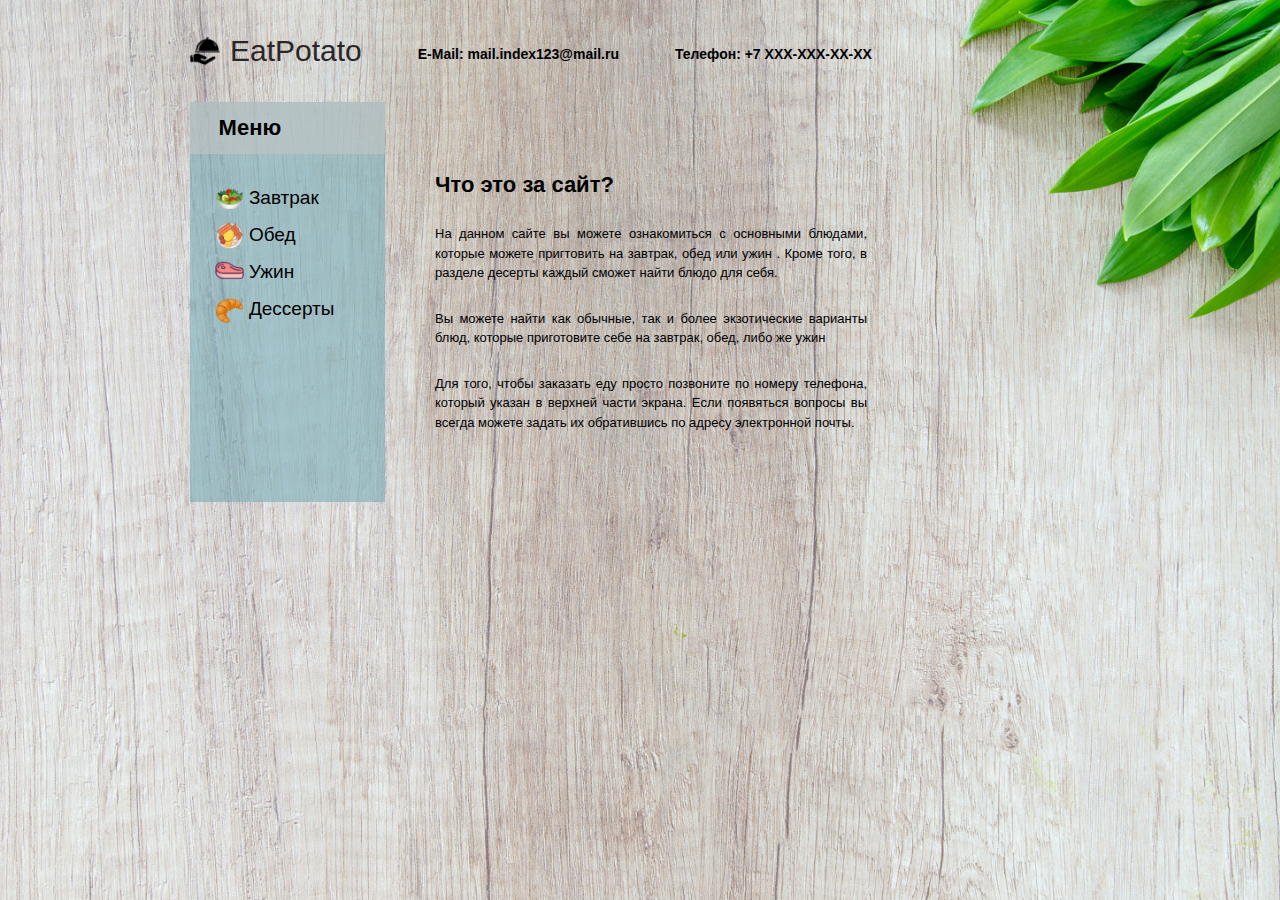
<file: index.html>
<!DOCTYPE html>
<html>
<head>
	<title>EatPotato</title>
	<meta charset="utf-8">
	<link rel="stylesheet" href="css/style.css">
	<link rel="stylesheet" href="css/index.css">
</head>
<body>
	<header>
		<div class="logo">
			<h1><a href="index.html">EatPotato</a></h1>
		</div>
		<ul class="mail-phone">
			<li>E-Mail: mail.index123@mail.ru</li>
			<li>Телефон: +7 XXX-XXX-XX-XX</li>
		</ul>
	</header>
	<section>
		<article class="navigation">
			<h2>Меню</h2>
			<ul>
				<li><a href="html/breakfast.html">Завтрак</a></li>
				<li><a href="html/lunch.html">Обед</a></li>
				<li><a href="html/dinner.html">Ужин</a></li>
				<li><a href="html/desserts.html">Дессерты</a></li>
			</ul>
		</article>
		<article class="info">
			<h2>Что это за сайт?</h2>
			<p>На данном сайте вы можете ознакомиться 
			с основными блюдами, которые можете пригтовить
			на завтрак, обед или ужин . Кроме того, в разделе десерты каждый сможет найти блюдо для себя.</p>
			<p>Вы можете найти как обычные, так и более 
			экзотические варианты блюд, которые приготовите
			себе на завтрак, обед, либо же ужин</p>
			<p>Для того, чтобы заказать еду просто позвоните по номеру 
			телефона, который указан в верхней части экрана. Если появяться 
			вопросы вы всегда можете задать их обратившись по адресу
			электронной почты.</p>
		</article>
	</section>
</body>
</html>
</file>
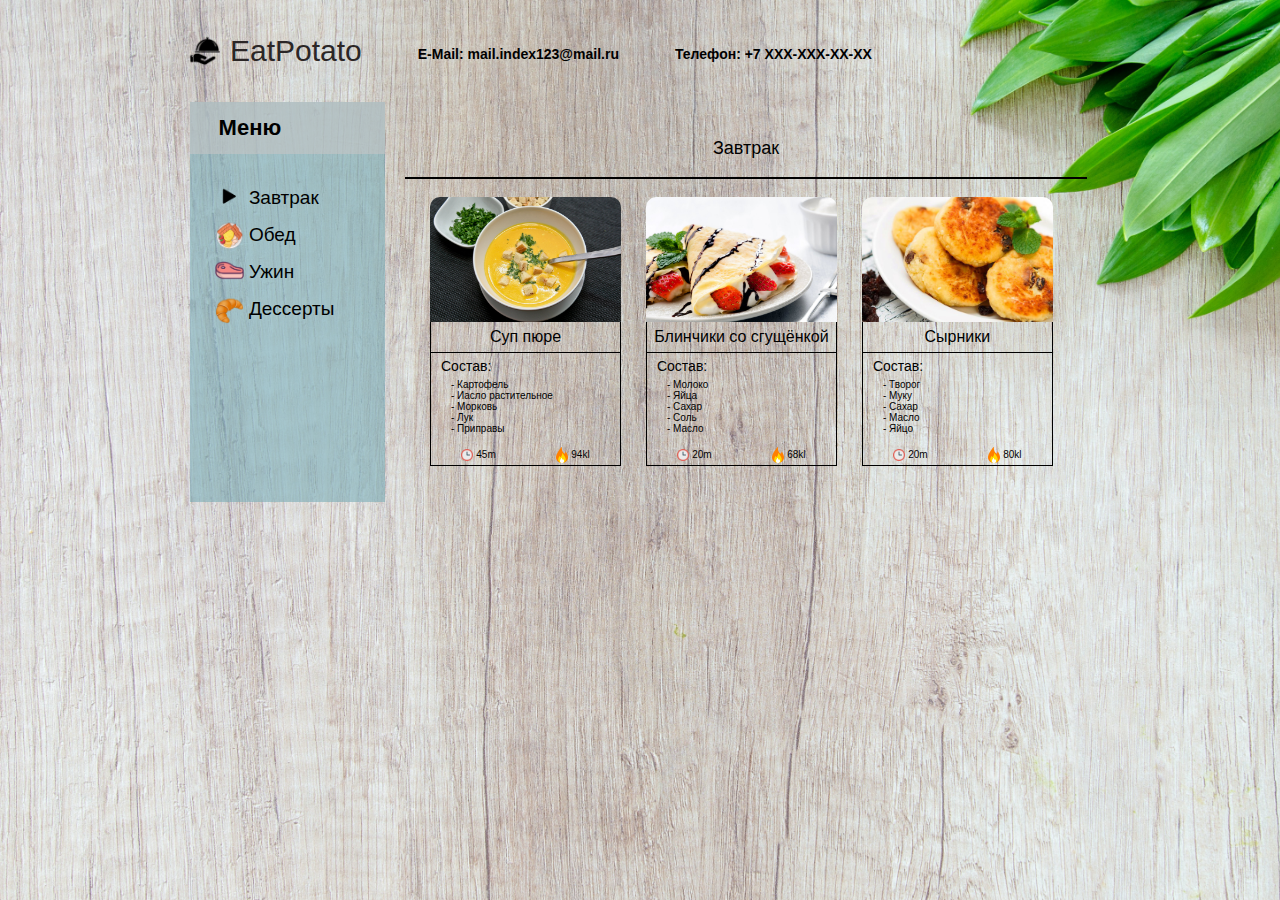
<file: html/breakfast.html>
<!DOCTYPE html>
<html>
<head>
	<title>EatPotato</title>
	<meta charset="utf-8">
	<link rel="stylesheet" href="../css/style.css">
	<link rel="stylesheet" href="../css/breakfast.css">
		<style>
		.navigation li:nth-child(1) {
		background-image: url(../img/sellect.png);
		}
	</style>
</head>
<body>
	<header>
		<div class="logo">
			<h1><a href="../index.html">EatPotato</a></h1>
		</div>
		<ul class="mail-phone">
			<li>E-Mail: mail.index123@mail.ru</li>
			<li>Телефон: +7 XXX-XXX-XX-XX</li>
		</ul>
	</header>
	<section>
		<article class="navigation">
			<h2>Меню</h2>
			<ul>
				<li><a href="breakfast.html">Завтрак</a></li>
				<li><a href="lunch.html">Обед</a></li>
				<li><a href="dinner.html">Ужин</a></li>
				<li><a href="desserts.html">Дессерты</a></li>
			</ul>
		</article>
		<article class="main-info">
			<h2>Завтрак</h2>
			<div class="info">
			<div class="info__item">
				<div class="item__img">
					<img src="../img/image01.jpg">
				</div>
				<div class="item__info">
					<h3>Суп пюре</h3>
					<div class="item__body">
					<h4>Состав:</h4>
					<ul>
						<li>- Картофель</li>
						<li>- Иасло растительное</li>
						<li>- Морковь</li>
						<li>- Лук</li>
						<li>- Приправы</li>
					</ul>
					</div>
					<div class="item__footer">
						<p>45m</p>
						<p>94kl</p>
					</div>
				</div>
			</div>
			<div class="info__item">
				<div class="item__img">
					<img src="../img/image02.jpg">
				</div>
				<div class="item__info">
					<h3>Блинчики со сгущёнкой</h3>
					<div class="item__body">
						<h4>Состав:</h4>
					<ul>
						<li>- Молоко</li>
						<li>- Яйца</li>
						<li>- Сахар</li>
						<li>- Соль</li>
						<li>- Масло</li>
					</ul>
				</div>
					<div class="item__footer">
						<p>20m</p>
						<p>68kl</p>
					</div>
				</div>
			</div>
			<div class="info__item">
				<div class="item__img">
					<img src="../img/image03.jpg">
				</div>
				<div class="item__info">
					<h3>Сырники</h3>
					<div class="item__body">	
						<h4>Состав:</h4>
					<ul>
						<li>- Творог</li>
						<li>- Муку</li>
						<li>- Сахар</li>
						<li>- Масло</li>
						<li>- Яйцо</li>
					</ul>
				</div>
					<div class="item__footer">
						<p>20m</p>
						<p>80kl</p>
					</div>
				</div>
			</div>
			</div>
		</article>
	</section>
</body>
</html>
</file>
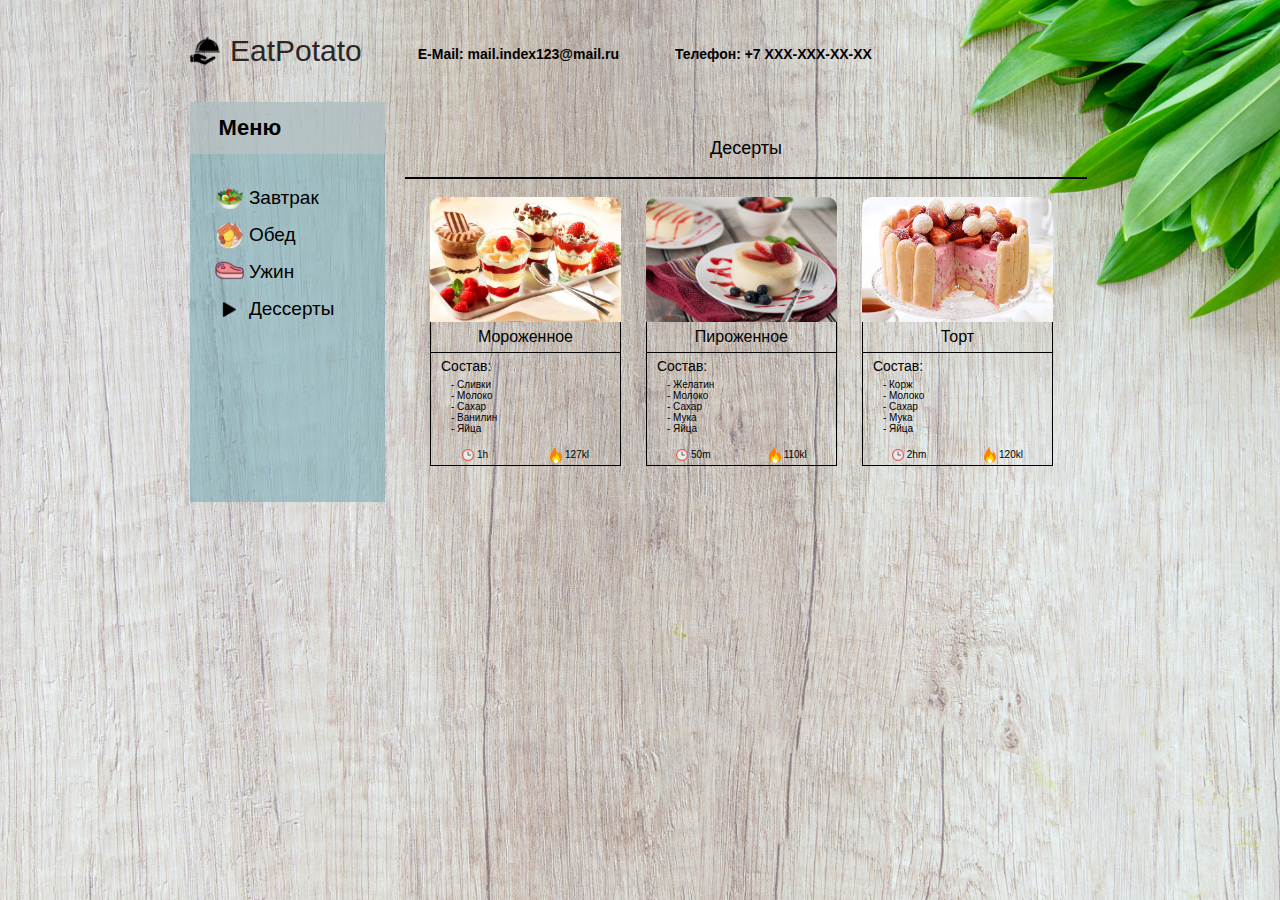
<file: html/desserts.html>
<!DOCTYPE html>
<html>
<head>
	<title>EatPotato</title>
	<meta charset="utf-8">
	<link rel="stylesheet" href="../css/style.css">
	<link rel="stylesheet" href="../css/breakfast.css">
	<style>
		.navigation li:nth-child(4) {
		background-image: url(../img/sellect.png);
		}
	</style>
</head>
<body>
	<header>
		<div class="logo">
			<h1><a href="../index.html">EatPotato</a></h1>
		</div>
		<ul class="mail-phone">
			<li>E-Mail: mail.index123@mail.ru</li>
			<li>Телефон: +7 XXX-XXX-XX-XX</li>
		</ul>
	</header>
	<section>
		<article class="navigation">
			<h2>Меню</h2>
			<ul>
				<li><a href="breakfast.html">Завтрак</a></li>
				<li><a href="lunch.html">Обед</a></li>
				<li><a href="dinner.html">Ужин</a></li>
				<li><a href="desserts.html">Дессерты</a></li>
			</ul>
		</article>
		<article class="main-info">
			<h2>Десерты</h2>
			<div class="info">
			<div class="info__item">
				<div class="item__img">
					<img src="../img/image11.jpg">
				</div>
				<div class="item__info">
					<h3>Мороженное</h3>
					<div class="item__body">
					<h4>Состав:</h4>
					<ul>
						<li>- Сливки</li>
						<li>- Молоко</li>
						<li>- Сахар</li>
						<li>- Ванилин</li>
						<li>- Яйца</li>
					</ul>
					</div>
					<div class="item__footer">
						<p>1h</p>
						<p>127kl</p>
					</div>
				</div>
			</div>
			<div class="info__item">
				<div class="item__img">
					<img src="../img/image10.jpg">
				</div>
				<div class="item__info">
					<h3>Пироженное</h3>
					<div class="item__body">
						<h4>Состав:</h4>
					<ul>
						<li>- Желатин</li>
						<li>- Молоко</li>
						<li>- Сахар</li>
						<li>- Мука</li>
						<li>- Яйца</li>
					</ul>
				</div>
					<div class="item__footer">
						<p>50m</p>
						<p>110kl</p>
					</div>
				</div>
			</div>
			<div class="info__item">
				<div class="item__img">
					<img src="../img/image13.jpg">
				</div>
				<div class="item__info">
					<h3>Торт</h3>
					<div class="item__body">	
						<h4>Состав:</h4>
					<ul>
						<li>- Корж</li>
						<li>- Молоко</li>
						<li>- Сахар</li>
						<li>- Мука</li>
						<li>- Яйца</li>
					</ul>
				</div>
					<div class="item__footer">
						<p>2hm</p>
						<p>120kl</p>
					</div>
				</div>
			</div>
			</div>
		</article>
	</section>
</body>
</html>
</file>
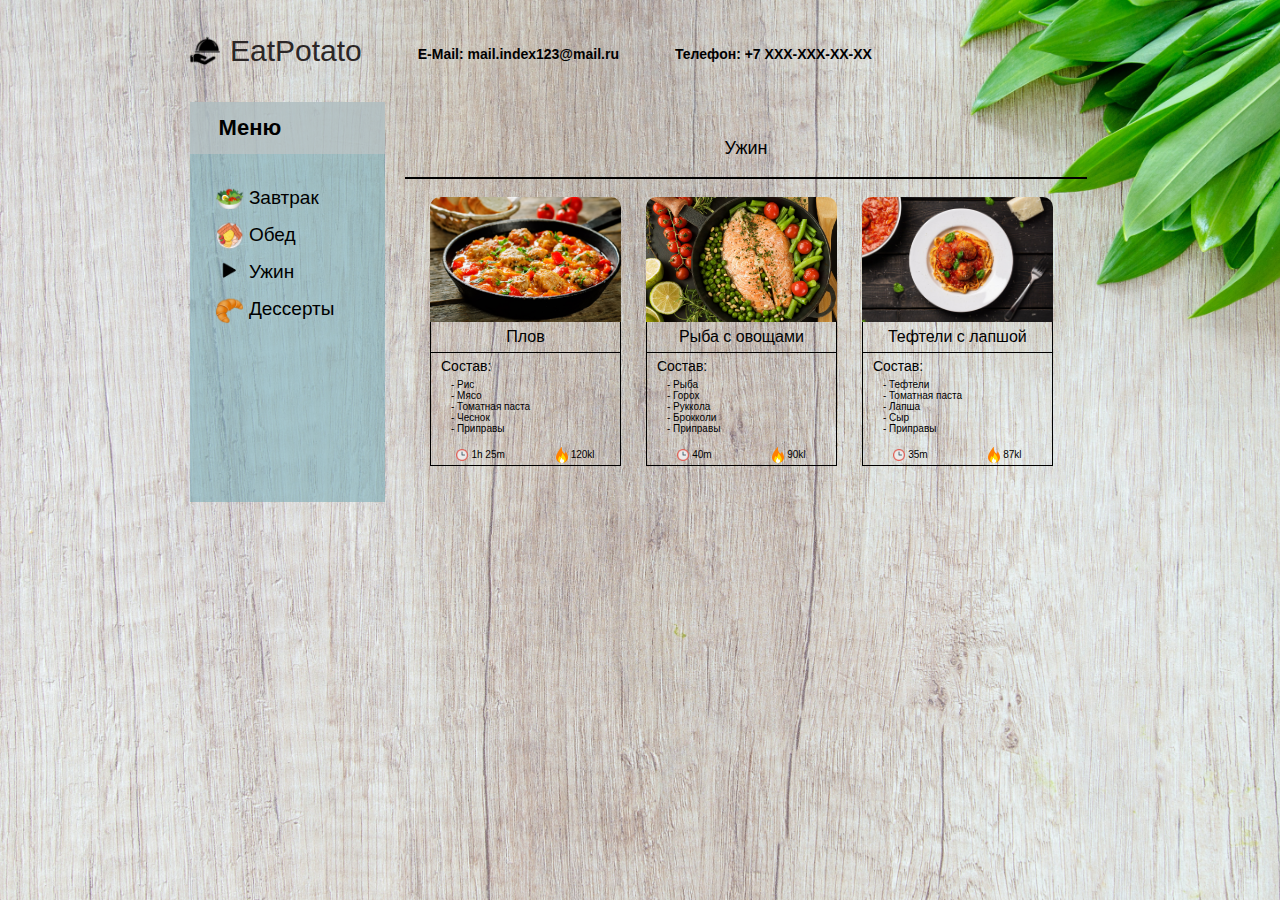
<file: html/dinner.html>
<!DOCTYPE html>
<html>
<head>
	<title>EatPotato</title>
	<meta charset="utf-8">
	<link rel="stylesheet" href="../css/style.css">
	<link rel="stylesheet" href="../css/breakfast.css">
	<style>
		.navigation li:nth-child(3) {
		background-image: url(../img/sellect.png);
		}
	</style>
</head>
<body>
	<header>
		<div class="logo">
			<h1><a href="../index.html">EatPotato</a></h1>
		</div>
		<ul class="mail-phone">
			<li>E-Mail: mail.index123@mail.ru</li>
			<li>Телефон: +7 XXX-XXX-XX-XX</li>
		</ul>
	</header>
	<section>
		<article class="navigation">
			<h2>Меню</h2>
			<ul>
				<li><a href="../breakfast.html">Завтрак</a></li>
				<li><a href="../lunch.html">Обед</a></li>
				<li><a href="../dinner.html">Ужин</a></li>
				<li><a href="../desserts.html">Дессерты</a></li>
			</ul>
		</article>
		<article class="main-info">
			<h2>Ужин</h2>
			<div class="info">
			<div class="info__item">
				<div class="item__img">
					<img src="../img/image07.jpg">
				</div>
				<div class="item__info">
					<h3>Плов</h3>
					<div class="item__body">
					<h4>Состав:</h4>
					<ul>
						<li>- Рис</li>
						<li>- Мясо</li>
						<li>- Томатная паста</li>
						<li>- Чеснок</li>
						<li>- Приправы</li>
					</ul>
					</div>
					<div class="item__footer">
						<p>1h 25m</p>
						<p>120kl</p>
					</div>
				</div>
			</div>
			<div class="info__item">
				<div class="item__img">
					<img src="../img/image08.jpg">
				</div>
				<div class="item__info">
					<h3>Рыба с овощами</h3>
					<div class="item__body">
						<h4>Состав:</h4>
					<ul>
						<li>- Рыба</li>
						<li>- Горох</li>
						<li>- Руккола</li>
						<li>- Брокколи</li>
						<li>- Приправы</li>
					</ul>
				</div>
					<div class="item__footer">
						<p>40m</p>
						<p>90kl</p>
					</div>
				</div>
			</div>
			<div class="info__item">
				<div class="item__img">
					<img src="../img/image09.jpg">
				</div>
				<div class="item__info">
					<h3>Тефтели с лапшой</h3>
					<div class="item__body">	
						<h4>Состав:</h4>
					<ul>
						<li>- Тефтели</li>
						<li>- Томатная паста</li>
						<li>- Лапша</li>
						<li>- Сыр</li>
						<li>- Приправы</li>
					</ul>
				</div>
					<div class="item__footer">
						<p>35m</p>
						<p>87kl</p>
					</div>
				</div>
			</div>
			</div>
		</article>
	</section>
</body>
</html>
</file>
<file: css/style.css>
* {
	margin: 0;
	padding: 0;
	box-sizing: border-box;
	font-size: 100%;
}
html {
	font-size: 62.5%;
		background-image: url(../img/background.jpeg);
	height: 100vh;
	background-size: cover;
}
h1, h2, h3, h4, h5, h6 {font-weight: normal;}

body {
	max-width: 900px;
	margin: 0 auto;	
	font-family: Arial;
}
ul {
	list-style: none;
}
header {

	display: flex;
	align-items: center;
	padding: 3.4em 0;
}
.logo a {
	font-size: 3em;
	color: #2B2626;
	text-decoration: none;
}
.logo h1 {
	background-image: url(../img/logo.png);
	background-position: left center; 
	background-repeat: no-repeat;
	background-size: 3em;
	padding-left: 4em;
}
.mail-phone {
	display: flex;
}
.mail-phone li {
	margin-top: .4em;
	font-size: 1.4em;
	font-weight: bold;
	margin-left: 4em;
}
section {
	display: flex;
	align-items: center;
}
.navigation {
	background-color: rgba(122,171,182, .6);
	width: 19.5em;
	height: 40em;
}
.navigation h2 {
	background-color: rgba(196,196,196, .6);
	padding: 0.6em 1em .6em 1.3em;
	font-size: 2.2em;
	font-weight: bold;
}
.navigation ul {
	padding: 1.7em 1em 1.5em 1.3em;
	font-size: 1.9em;
}
.navigation a {
	color: black;
	text-decoration: none;
}
.navigation li {
	margin-bottom: .6em;
}
.navigation li:nth-child(1) {
	background-image: url(../img/lunch.png);
	background-repeat: no-repeat;
	background-size: 1.5em;
	background-position: left -5px;
	padding-left: 1.8em;
}
.navigation li:nth-child(2) {
	background-image: url(../img/breakfas.png);
	background-repeat: no-repeat;
	background-size: 1.5em;
	background-position: left 1px;
	padding: .2em 0 .2em 1.8em;
}
.navigation li:nth-child(3) {
	background-image: url(../img/dinner.png);
	background-repeat: no-repeat;
	background-size: 1.5em;
	background-position: left -5px;
	padding-left: 1.8em;
}
.navigation li:nth-child(4) {
	background-image: url(../img/desserts.png);
	background-repeat: no-repeat;
	background-size: 1.5em;
	background-position: left 1px;
	padding: .2em 0 .2em 1.8em;
}
</file>
<file: css/index.css>
.info {
	width: 48%;
	text-align: justify;
	margin-left: 5em;
}
.info h2 {
	font-size: 2.2em;
	font-weight: bold;
}
.info p {
	font-size: 1.3em;
	margin-top: 2em;
	line-height: 1.5em;
}
</file>
<file: css/breakfast.css>
.info {
	display: flex;
}
.info__item {
	margin-left: 2.5em;
	width: 28%;
}
.item__img {
	height: 12.5em;
}
.item__img img {
	width: 100%;
	height: 100%;
	object-fit: cover;
	border-top-right-radius: 10px;
	border-top-left-radius: 10px;
}
.item__info {
	border: 1px solid black;
	border-top: none;

}
.item__info h3 {
	font-size: 1.6em;
	padding: .4em;
	border-bottom: 1px solid;
	text-align: center;
}
.item__body {
	padding: .5em 1em .5em 1em;
}
.item__body h4 {
	font-size: 1.4em;
}
.item__body ul {
	margin: .5em 0 .5em 1em;
}
.item__footer {
	display: flex;
	justify-content: space-around;
}
.item__footer p:nth-child(1) {
	background-image: url(../img/time.png);
	background-repeat: no-repeat;
	background-size: 12px;
	background-position: left center;
	padding: .5em 0 .5em 1.5em;
}
.item__footer p:nth-child(2) {
	background-image: url(../img/cal.png);
	background-repeat: no-repeat;
	background-size: 12px;
	background-position: left center;
	padding: .5em 0 .5em 1.5em;
}
.main-info {
	padding-left: 2em;
	width: 78%;
}
.main-info h2 {
	text-align: center;
	border-bottom: 2px solid;
	font-size: 1.8em;
	padding-bottom: 1em;
	margin-bottom: 1em;
}
</file>
